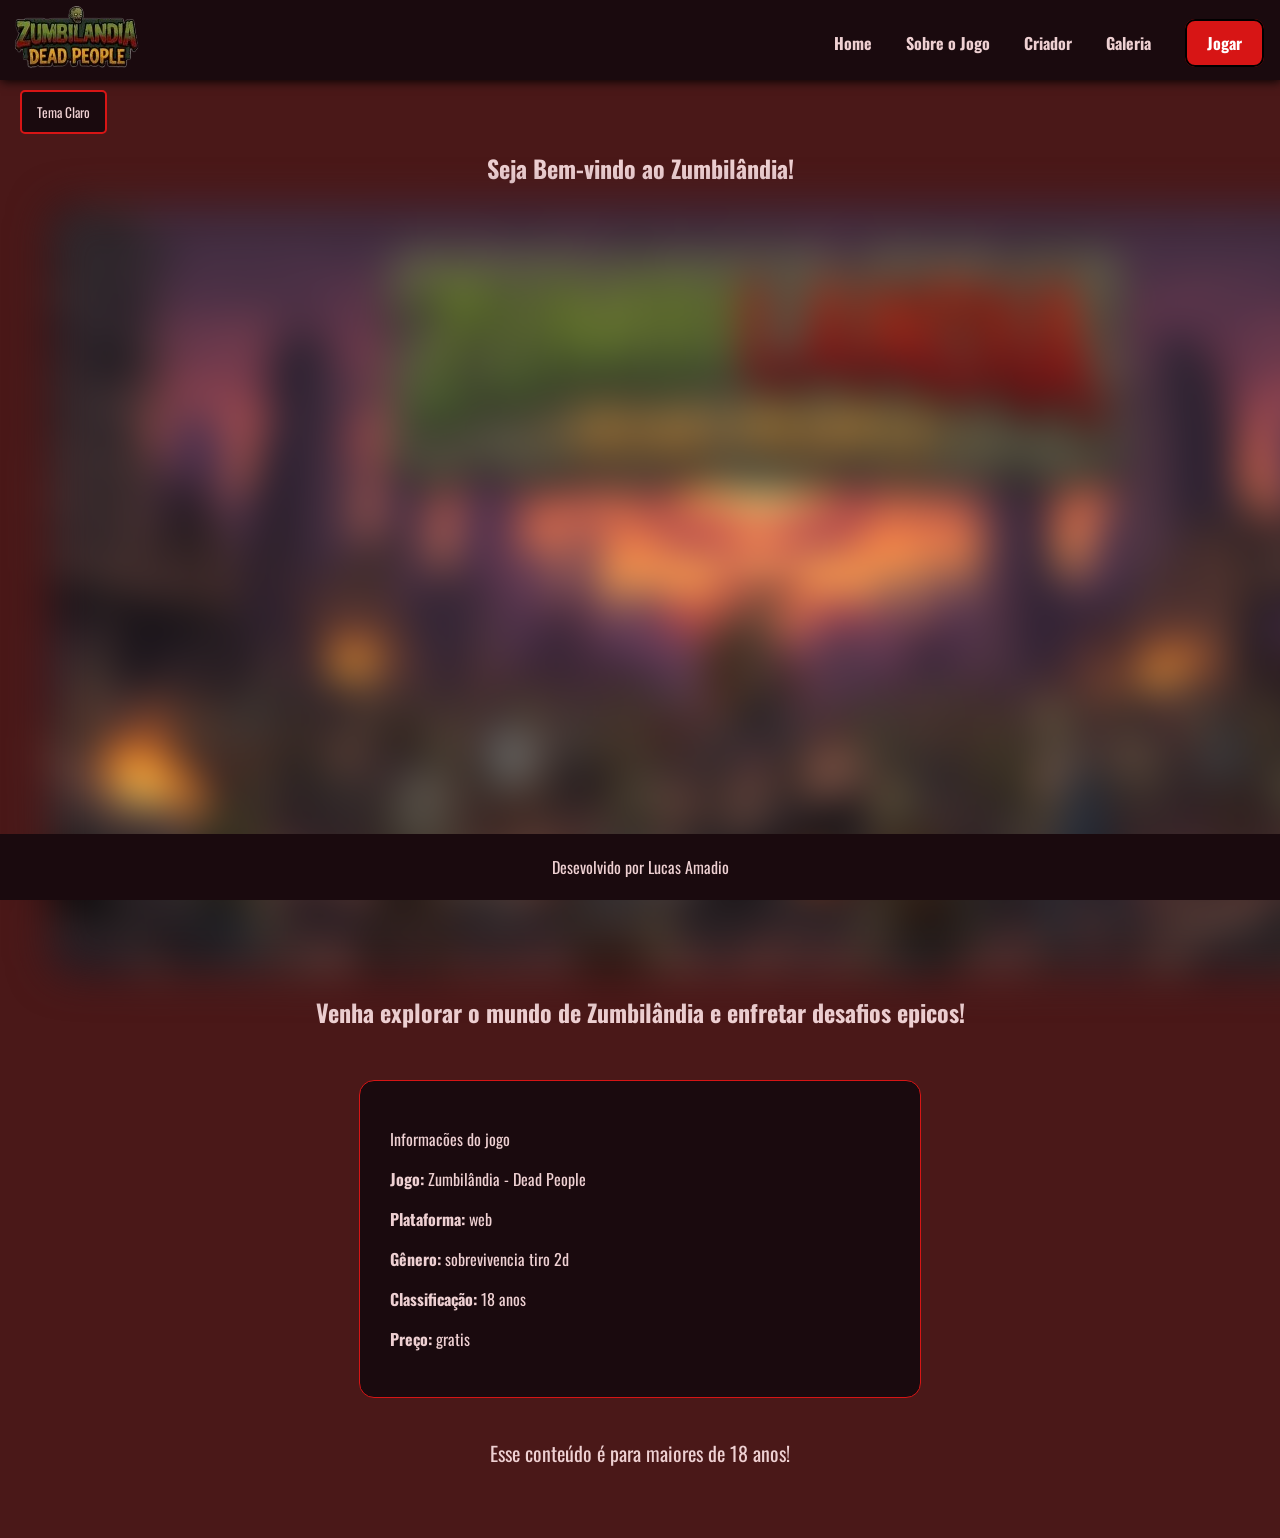
<file: index.html>
<!DOCTYPE html>
<html lang="pt-br">

<head>
    <meta name="viewport" content="width=device-width, initial-scale=1">
    <meta charset="utf-8">
    <title>Zumbilândia - Dead People</title>
    <link rel="icon" href="imagens/imagemDeInicio.jpg">
    <link rel="stylesheet" href="style.css">
    <meta name="viewport" content="width=device-width, initial-scale=1.0">

    <link rel="preconnect" href="https://fonts.googleapis.com">
    <link rel="preconnect" href="https://fonts.gstatic.com" crossorigin>
    <link
        href="https://fonts.googleapis.com/css2?family=Oswald:wght@200..700&family=Roboto:ital,wght@0,100..900;1,100..900&display=swap"
        rel="stylesheet">
</head>

<body>
    <header>
        <a href="index.html" title="Home">
            <img src="imagens/logo5edit.png" alt="Logo do Jogo" title="Zumbilândia - Dead People">
        </a>

        <nav>
            <a href="index.html" title="Home">Home</a>
            <a href="sobre.html" title="Sobre o Jogo">Sobre o Jogo</a>
            <a href="criador.html" title="Criador">Criador</a>
            <a href="galeria.html" title="Galeria">Galeria</a>
            <a class="botao" href="jogar.html" title="jogar">Jogar</a>
        </nav>
    </header>

    <section>
        <h1>Seja Bem-vindo ao Zumbilândia!</h1>
        <img src="imagens/CapaInicio.png" alt="Capa do Jogo" id="capa-jogo" title="Pessoa sendo cercada por zumbis">
        <h2>Venha explorar o mundo de Zumbilândia e enfretar desafios epicos!</h2>

        <div id="info-jogo">
            <p>Informacões do jogo</p>
            <p><strong>Jogo:</strong> <span id="nomeJogo"></span></p>
            <p><strong>Plataforma:</strong> <span id="Plataforma"></span></p>
            <p><strong>Gênero:</strong> <span id="Gênero"></span></p>
            <p><strong>Classificação:</strong> <span id="Idade"></span></p>
            <p><strong>Preço:</strong> <span id="Preço"></span></p>
        </div>

        <div id="conteudo-sensivel">
            <p>Esse conteúdo é para maiores de 18 anos!</p>
        </div>
    </section>

    <script>

        const containerTema = document.createElement("div");
        const btnTema = document.createElement("button");

        containerTema.id = "container-seletor";
        btnTema.id = "alternar-tema";

       
        btnTema.innerText = "Tema Claro";

        // Posicao botau
        containerTema.style.position = "absolute";
        containerTema.style.top = "90px";
        containerTema.style.left = "20px";
        containerTema.style.zIndex = "1000";

        // Design do Botão 
        btnTema.style.padding = "10px 15px";
        btnTema.style.cursor = "pointer";
        btnTema.style.fontFamily = "'Oswald', sans-serif";
        btnTema.style.borderRadius = "5px";
        btnTema.style.transition = "0.3s";
        btnTema.style.backgroundColor = "#1A0A0E";
        btnTema.style.color = "#eed0d2";
        btnTema.style.border = "2px solid #D71515";

        containerTema.appendChild(btnTema);
        document.body.prepend(containerTema);

        btnTema.addEventListener("click", () => {
            const corpo = document.body;

            
            if (corpo.style.backgroundColor === "rgb(215, 21, 21)" || corpo.style.backgroundColor === "#D71515") {
               
                corpo.style.backgroundColor = "#4a1818";
                btnTema.innerText = "Tema Claro";
                btnTema.style.backgroundColor = "#1A0A0E";
                btnTema.style.color = "#eed0d2";
            } else {

                corpo.style.backgroundColor = "#D71515";
                btnTema.innerText = "Tema Escuro";
                btnTema.style.backgroundColor = "#ffffff";
                btnTema.style.color = "#1A0A0E";
            }
        });

        const Game = "Zumbilândia - Dead People"
        const plataformaJogo = "web"
        const generoJogo = "sobrevivencia tiro 2d"
        const IdadeMini = "18 anos"
        const Preço = "gratis"

        document.getElementById("nomeJogo").innerText = Game
        document.getElementById("Plataforma").innerText = plataformaJogo
        document.getElementById("Gênero").innerText = generoJogo
        document.getElementById("Idade").innerText = IdadeMini
        document.getElementById("Preço").innerText = Preço

        const Ano_Lancamento = 2026;
        let anoAtual = new Date().getFullYear();


        if (anoAtual == Ano_Lancamento) {
            alert("Esse jogo é um grande lançamento deste ano sobre um mundo novo para o publico");
        }

        let nomeVisitante = prompt("bem-Vindo a Zumbilândia - Dead People! Qual é seu nome?");
        let idade = Number(prompt(" Ola " + nomeVisitante + " Qual é sua idade? "));

        const imagemCapa = document.getElementById("capa-jogo");

        if (idade >= 18) {
            alert(" Obrigado " + nomeVisitante + " por confirmar sua Idade! Seu acesso foi liberado ");
            imagemCapa.style.filter = "none";
        } else {
            alert(nomeVisitante + " por segurança impediremos o seu acesso a o conteudo sensivel! ");
            imagemCapa.style.filter = "blur(20px)";
        }

    </script>

    <footer>
        <p>Desevolvido por Lucas Amadio</p>
    </footer>
</body>

</html>
</file>
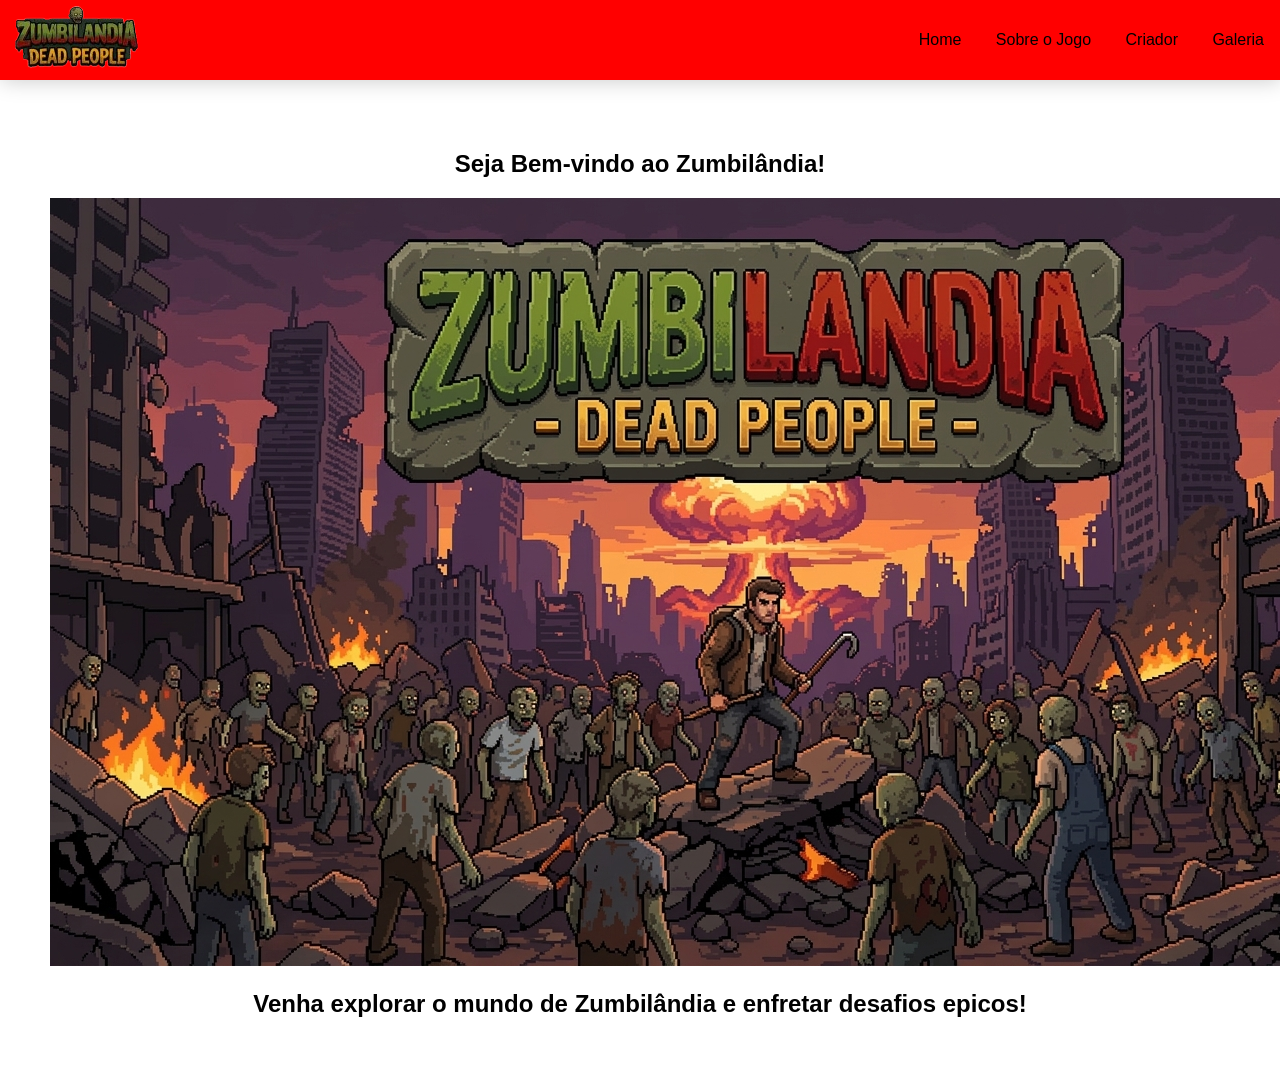
<file: --Projeto1Bimestre/index.html>
<!DOCTYPE html>
<html lang="pt-br">
    <head>
     <meta name="viewport" content="width=device-width, initial-scale=1">
     <meta charset="utf-8">
      <title>Zumbilândia - Dead People</title>
     <link rel="icon" href="imagens/imagemDeInicio.jpg">
     <link rel="stylesheet" href="style.css">
    </head>
    <body>
        <header>
            <a href="index.html" title="Home">
                <img src="imagens/logo5.png" alt="Logo do Jogo" title="Zumbilândia - Dead People">
            </a>
            <nav>
                <a href="index.html" title="Home">Home</a>
                <a href="Sobre o Jogo.Html" title="Sobre o Jogo">Sobre o Jogo</a>
                <a href="Criador.Html" title="Criador">Criador</a>
                <a href="Galeria.html" title="Galeria">Galeria</a>
                
            </nav>
        </header>
        <section>
            <h1>Seja Bem-vindo ao Zumbilândia!</h1>
            <img src="imagens/CapaInicio.png" alt="Capa do Jogo" title="Pessoa sendo cercada por zumbis">
            <p> <h2>Venha explorar o mundo de Zumbilândia e enfretar desafios epicos!</h2></p>

        </section>
        
    </body>
</html>
</file>
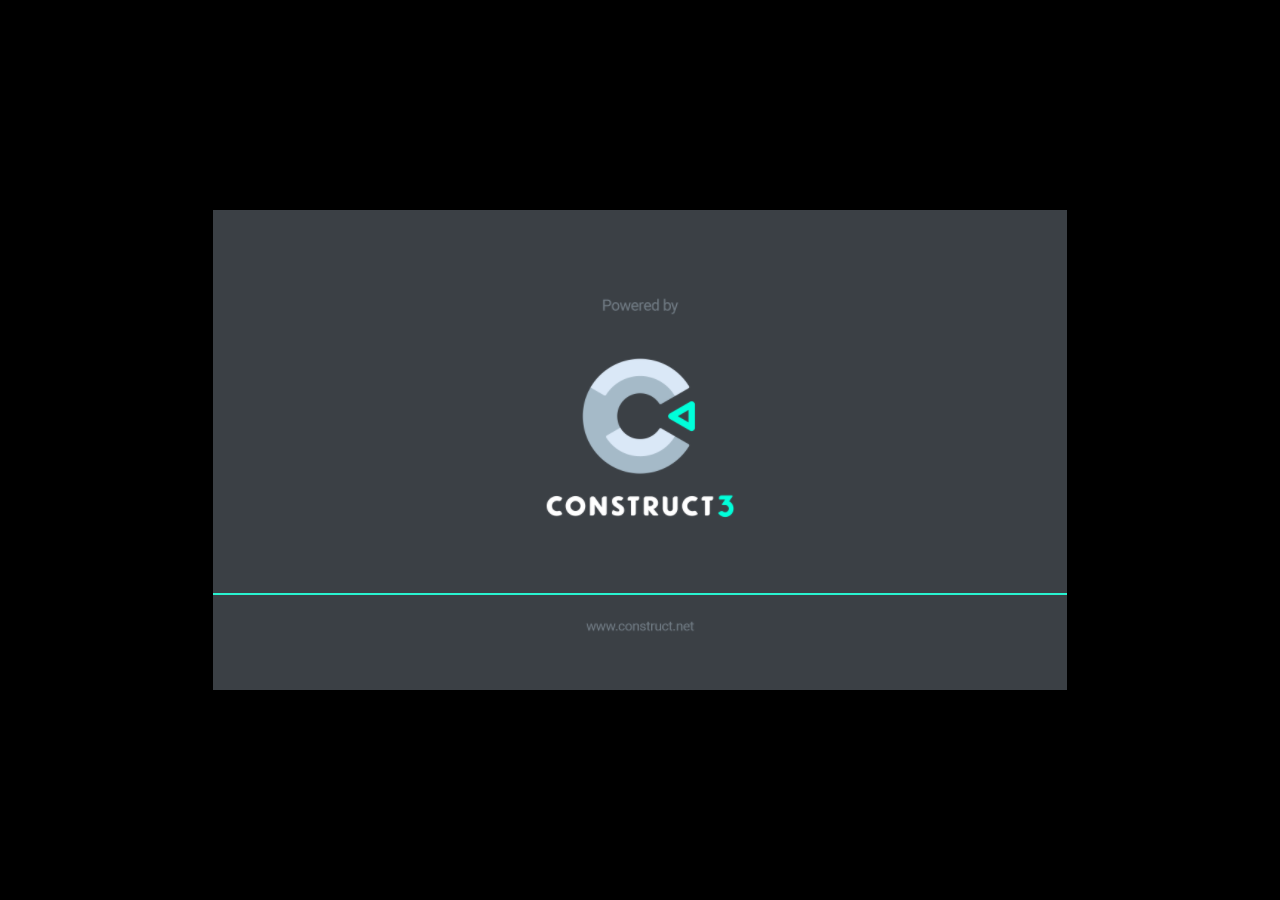
<file: Zumbilandia/index.html>
<!DOCTYPE html>
<html>
<head>
    <meta charset="UTF-8">
	<title>Zumbilandia</title>
	<meta name="viewport" content="width=device-width, initial-scale=1.0, maximum-scale=1.0, minimum-scale=1.0, user-scalable=no">
	
	<!-- Made with Construct, the game and app creator :: https://www.construct.net -->
	<meta name="generator" content="Scirra Construct">



	<link rel="manifest" href="appmanifest.json">
	<link rel="apple-touch-icon" sizes="128x128" href="icons/icon-128.png">
	<link rel="apple-touch-icon" sizes="256x256" href="icons/icon-256.png">
	<link rel="apple-touch-icon" sizes="512x512" href="icons/icon-512.png">
	<link rel="icon" type="image/png" href="icons/icon-512.png">

	<link rel="stylesheet" href="style.css">



</head> 
 
<body>

	

<script>
if (location.protocol.substr(0, 4) === "file")
{
	alert("Web exports won't work until you upload them. (When running on the file: protocol, browsers block many features from working for security reasons.)");
}
</script>
	
	<noscript>
		<div id="notSupportedWrap">
			<h2 id="notSupportedTitle">This content requires JavaScript</h2>
			<p class="notSupportedMessage">JavaScript appears to be disabled. Please enable it to view this content.</p>
		</div>
	</noscript>
	<script src="scripts/modernjscheck.js"></script>
	<script src="scripts/supportcheck.js"></script>
	<script src="scripts/offlineclient.js" type="module"></script>
	<script src="scripts/main.js" type="module"></script>
	<script src="scripts/register-sw.js" type="module"></script>

</body> 
</html>
</file>
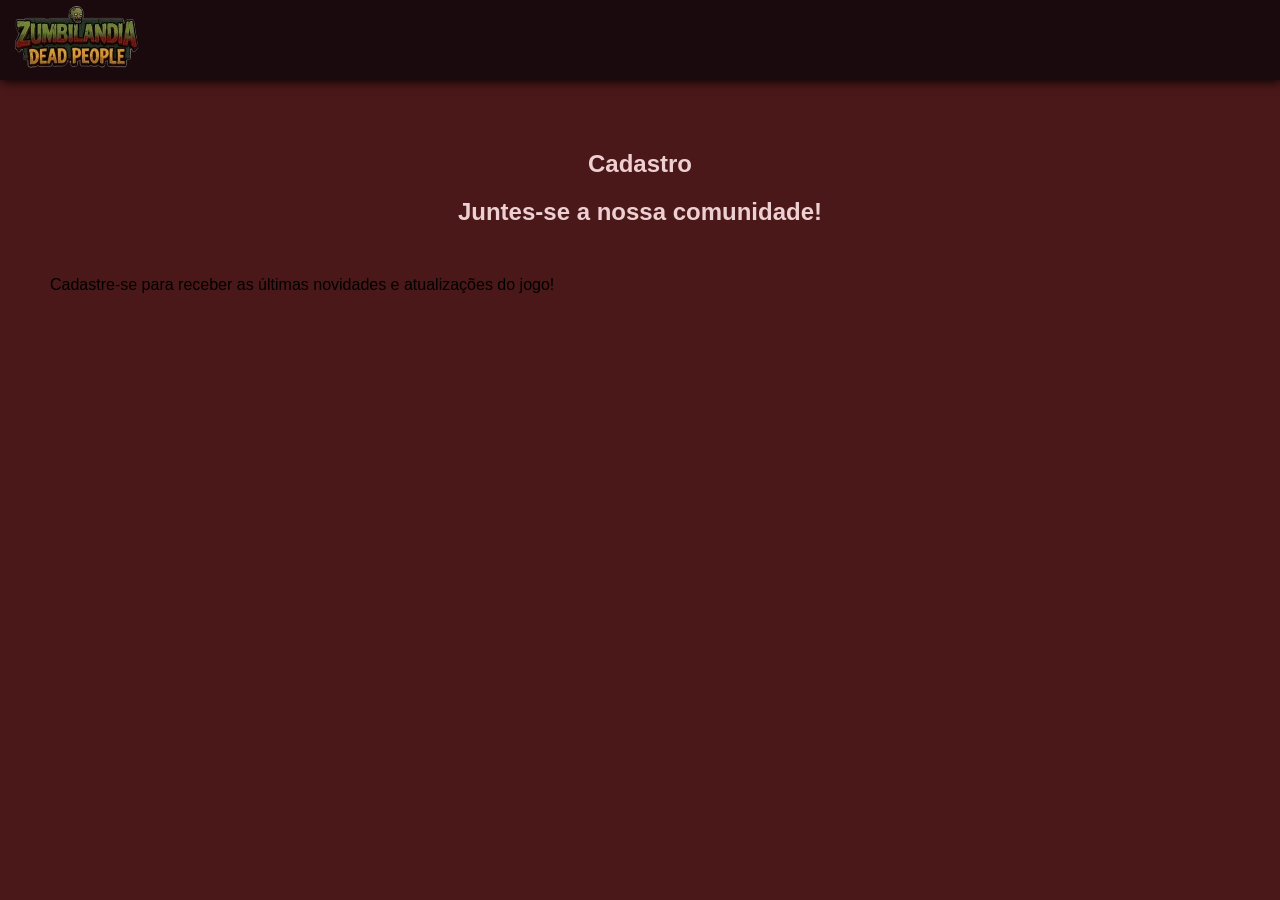
<file: cadastro.html>
<!DOCTYPE html>
<html lang="pt-br">
    <head>
     <meta name="viewport" content="width=device-width, initial-scale=1">
     <meta charset="utf-8">
      <title>Zumbilândia - Dead People</title>
     <link rel="icon" href="imagens/imagemDeInicio.jpg">
     <link rel="stylesheet" href="style.css">
    </head>
    <body>
        <header>
            <a href="index.html" title="Galeria">
                <img src="imagens/logo5.png" alt="Logo do Jogo" title="Zumbilândia - Dead People">
            </a>
            <nav>
                <a href="index.html" title="Home">Home</a>
                <a href="Sobre.html" title="Sobre o Jogo">Sobre o Jogo</a>
                <a href="Criador.html" title="Criador">Criador</a>
                <a href="Galeria.html" title="Galeria">Galeria</a>
                <a href="cadastro.html" title="Cadastro">Cadastro</a>
                <a class="botao" href="Jogar.html" title="Login">Jogar</a>
            </nav>
        </header>
        <section class="cadastro">
            <h1>Cadastro</h1>
            <h2>Juntes-se a nossa comunidade!</h2>
            <p>Cadastre-se para receber as últimas novidades e atualizações do jogo!</p>
        </section>
    </body>

</html>
</file>
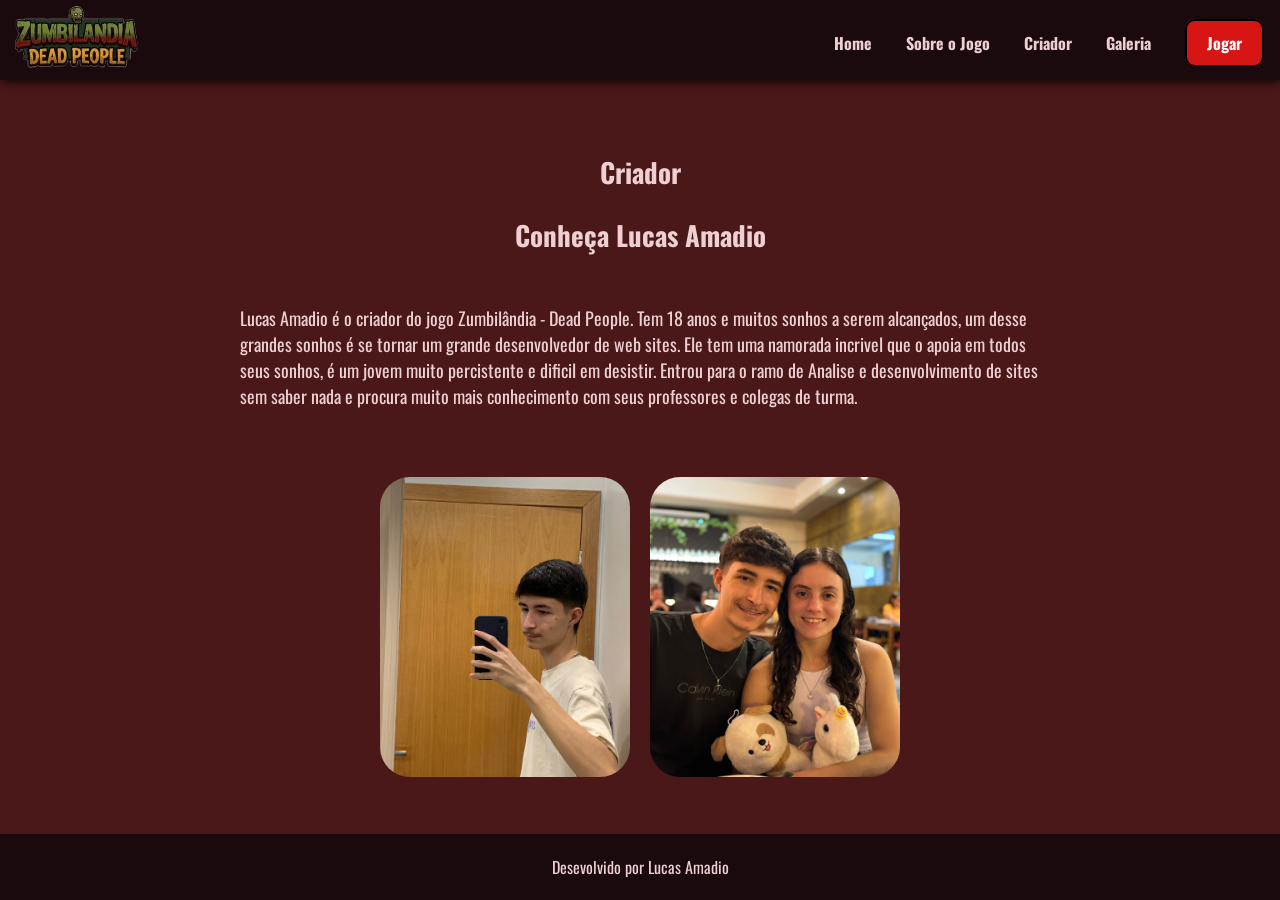
<file: criador.html>
<!DOCTYPE html>
<html lang="pt-br">

<head>
    <meta name="viewport" content="width=device-width, initial-scale=1">
    <meta charset="utf-8">
    <title>Zumbilândia - Dead People</title>
    <link rel="icon" href="imagens/imagemDeInicio.jpg">
    <link rel="stylesheet" href="style.css">
    <meta name="viewport" content="width=device-width, initial-scale=1.0">

    <link rel="preconnect" href="https://fonts.googleapis.com">
<link rel="preconnect" href="https://fonts.gstatic.com" crossorigin>
<link href="https://fonts.googleapis.com/css2?family=Oswald:wght@200..700&family=Roboto:ital,wght@0,100..900;1,100..900&display=swap" rel="stylesheet">
</head>

<body>
    <header>
        <a href="index.html" title="Sobre o Jogo">
            <img src="imagens/logo5edit.png" alt="Logo do Jogo" title="Zumbilândia - Dead People">
        </a>
        <nav>
            <a href="index.html" title="Home">Home</a>
            <a href="sobre.html" title="Sobre o Jogo">Sobre o Jogo</a>
            <a href="criador.html" title="Criador">Criador</a>
            <a href="galeria.html" title="Galeria">Galeria</a>
            <a class="botao" href="jogar.html" title="jogar">Jogar</a>
        </nav>
    </header>
    <section class="criador">
        <h1>Criador</h1>
        <h2>Conheça Lucas Amadio</h2>
        <p>Lucas Amadio é o criador do jogo Zumbilândia - Dead People. Tem 18 anos e muitos sonhos a serem alcançados, um desse grandes sonhos é se tornar um grande desenvolvedor de web sites. Ele tem uma namorada incrivel que o apoia em todos seus sonhos, é um jovem muito percistente e dificil em desistir. Entrou para o ramo de Analise e desenvolvimento de sites sem saber nada e procura muito mais conhecimento com seus professores e colegas de turma.</p>
    </section>
    <main>
      <div class="grid">
        <div class="coluna">
            <img src="imagens/fotoMinha2.jpeg" alt="Foto de Lucas e sua namorada" title="Foto de Lucas e sua namorada">
        </div>
        <div class="coluna2">     
            <img src="imagens/minhafoto3.jpg" alt="Foto de Lucas" title="Foto de Lucas">
        </div>
      </div>
    </main>


</body>
 <footer>
        <p>Desevolvido por Lucas Amadio</p>
    </footer>

</html>
</file>
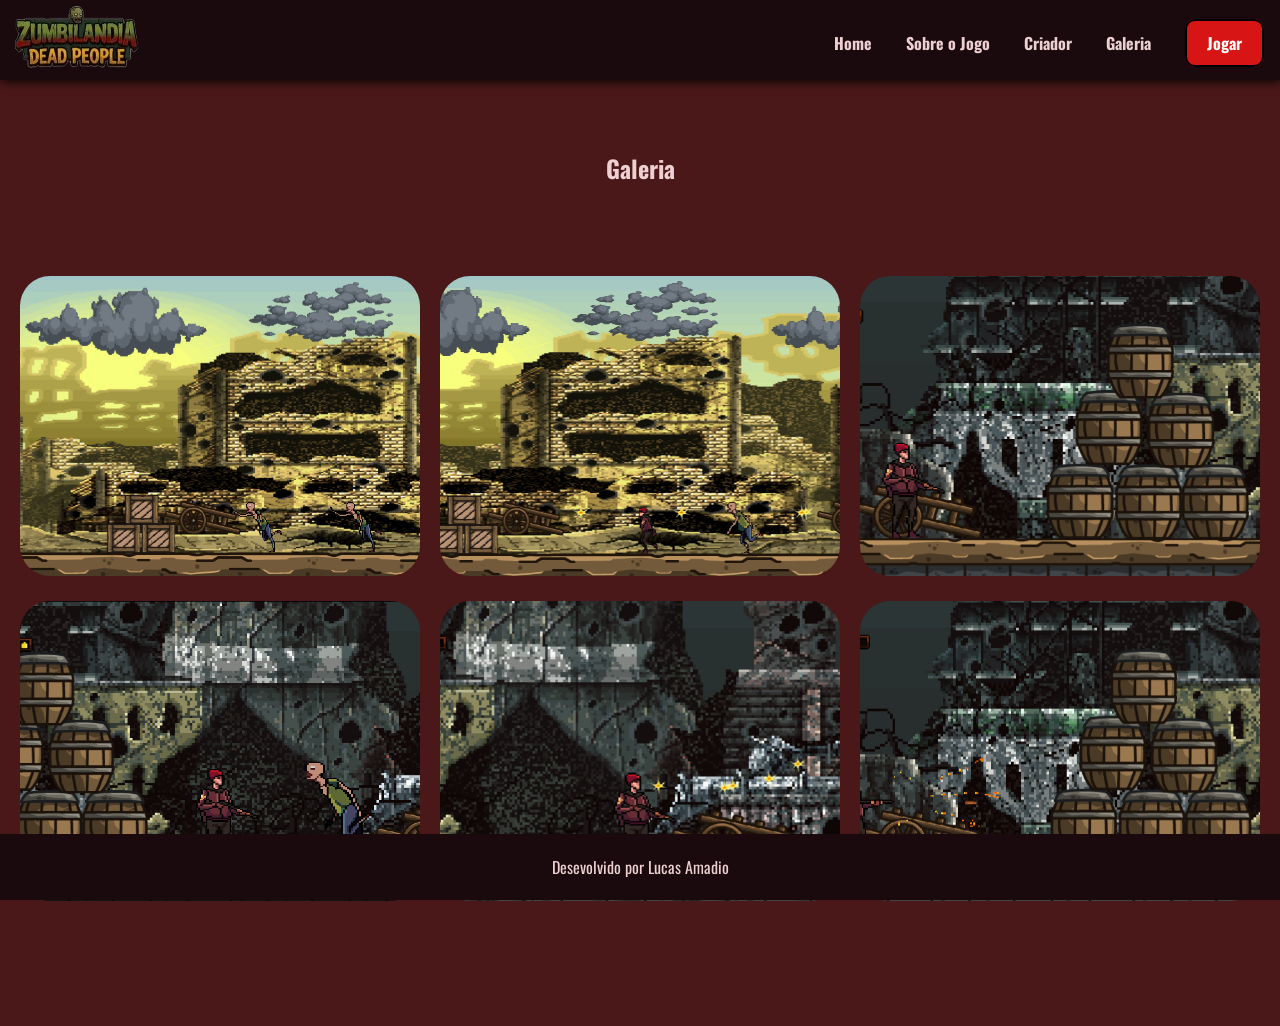
<file: galeria.html>
<!DOCTYPE html>
<html lang="pt-br">

<head>
    <meta name="viewport" content="width=device-width, initial-scale=1">
    <meta charset="utf-8">
    <title>Zumbilândia - Dead People</title>
    <link rel="icon" href="imagens/imagemDeInicio.jpg">
    <link rel="stylesheet" href="style.css">
    <meta name="viewport" content="width=device-width, initial-scale=1.0">

    <link rel="preconnect" href="https://fonts.googleapis.com">
<link rel="preconnect" href="https://fonts.gstatic.com" crossorigin>
<link href="https://fonts.googleapis.com/css2?family=Oswald:wght@200..700&family=Roboto:ital,wght@0,100..900;1,100..900&display=swap" rel="stylesheet">
</head>

<body>
    <header>
        <a href="index.html" title="Galeria">
            <img src="imagens/logo5edit.png" alt="Logo do Jogo" title="Zumbilândia - Dead People">
        </a>
        <nav>
            <a href="index.html" title="Home">Home</a>
            <a href="sobre.html" title="Sobre o Jogo">Sobre o Jogo</a>
            <a href="criador.html" title="Criador">Criador</a>
            <a href="galeria.html" title="Galeria">Galeria</a>
            <a class="botao" href="jogar.html" title="jogar">Jogar</a>
        </nav>
    </header>
    <section class="galeria">
        <h1>Galeria</h1>
    </section>
    <main>
        <div class="grid grid-galeria">
            <div id="img-1">
                <img src="imagens/CapturaDeTela5.png" alt="Primeira Fase" title="Primeira Fase">
            </div>
            <div id="img-2">
                <img class="img-2" src="imagens/CapturaDeTela4.png" alt="Primeira Fase" title="Primeira Fase">
            </div>
            <div id="img-3">
                <img class="img-3" src="imagens/CapturaDeTela3.png" alt="Segunda Fase" title="Segunda Fase">
            </div>
            <div id="img-4">
                <img class="img-4" src="imagens/CapturaDeTela2.png" alt="Segunda Fase" title="Segunda Fase">
            </div>
            <div id="img-5">
                <img class="img-5" src="imagens/CapturaDeTela1.png" alt="Segunda Fase" title="Segunda Fase">
            </div>
            <div id="img-6">
                <img class="img-6" src="imagens/CapturaDeTela0.png" alt="Segunda Fase" title="Segunda Fase">
            </div>
        </div>
    </main>
</body>
<footer>
    <p>Desevolvido por Lucas Amadio</p>
</footer>

</html>
</file>
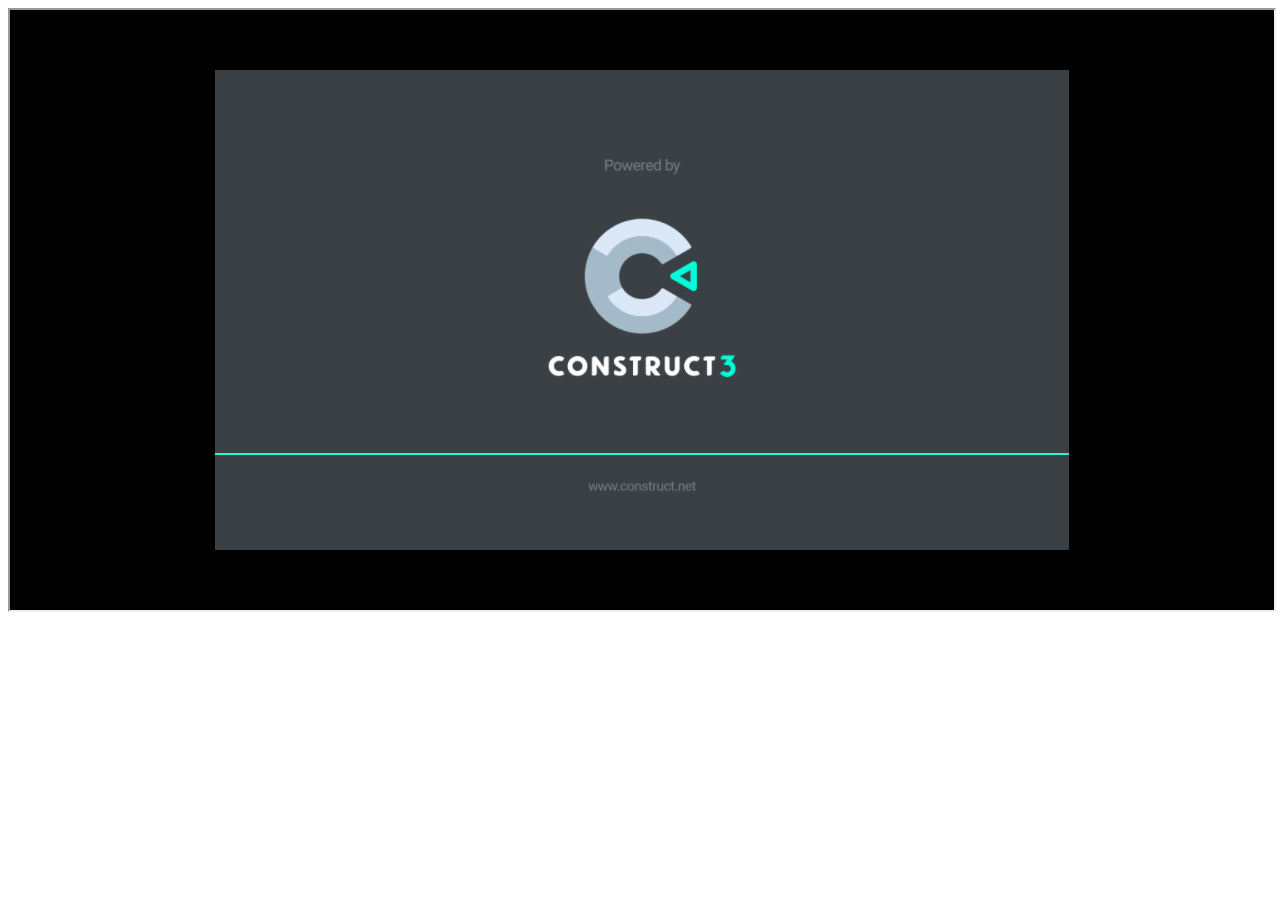
<file: jogar.html>
<!DOCTYPE html>
<html lang="pt-br">
    <head>
        <meta charset="UTF-8">
        <meta name="viewport" content="width=device-width, initial-scale=1.0">
        <title>Jogo</title>
    </head>
    <body>
        <iframe width="100%" height="600" src="Zumbilandia/index.html"></iframe>
    </body>
</html>
</file>
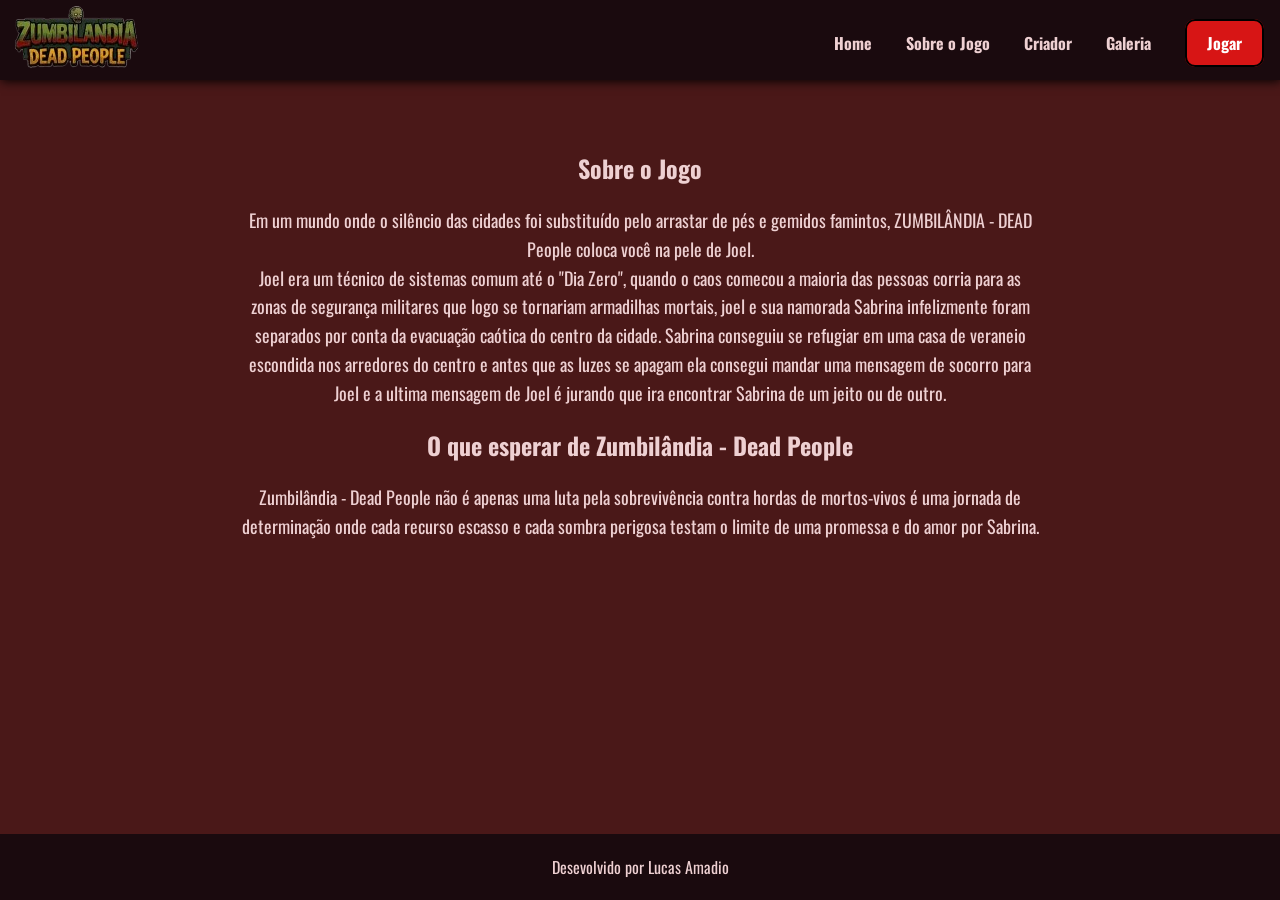
<file: sobre.html>
<!DOCTYPE html>
<html lang="pt-br">

<head>
    <meta name="viewport" content="width=device-width, initial-scale=1">
    <meta charset="utf-8">
    <title>Zumbilândia - Dead People</title>
    <link rel="icon" href="imagens/imagemDeInicio.jpg">
    <link rel="stylesheet" href="style.css">
    <meta name="viewport" content="width=device-width, initial-scale=1.0">

    <link rel="preconnect" href="https://fonts.googleapis.com">
<link rel="preconnect" href="https://fonts.gstatic.com" crossorigin>
<link href="https://fonts.googleapis.com/css2?family=Oswald:wght@200..700&family=Roboto:ital,wght@0,100..900;1,100..900&display=swap" rel="stylesheet">
</head>

<body>
    <header>
        <a href="index.html" title="Sobre o Jogo">
            <img src="imagens/logo5edit.png"alt="Logo do Jogo" title="Zumbilândia - Dead People">
        </a>
        <nav>
            <a href="index.html" title="Home">Home</a>
            <a href="sobre.html" title="Sobre o Jogo">Sobre o Jogo</a>
            <a href="criador.html" title="Criador">Criador</a>
            <a href="galeria.html" title="Galeria">Galeria</a>
            <a class="botao" href="jogar.html" title="jogar">Jogar</a>
        </nav>
    </header>
    <section class="sobre">
        <h1>Sobre o Jogo</h1>
        <p>Em um mundo onde o silêncio das cidades foi substituído pelo arrastar de pés e gemidos famintos, ZUMBILÂNDIA
            - DEAD People coloca você na pele de Joel.<br> Joel era um técnico de sistemas comum até o "Dia Zero",
            quando o caos comecou a maioria das pessoas corria para as zonas de segurança militares que logo se
            tornariam armadilhas mortais, joel e sua namorada Sabrina infelizmente foram separados por conta da
            evacuação caótica do centro da cidade. Sabrina conseguiu se refugiar em uma casa de veraneio escondida nos
            arredores do centro e antes que as luzes se apagam ela consegui mandar uma mensagem de socorro para Joel e a
            ultima mensagem de Joel é jurando que ira encontrar Sabrina de um jeito ou de outro.</p>
        <p>
        <h1>O que esperar de Zumbilândia - Dead People</h1>
        </p>
        <p>
        Zumbilândia - Dead People não é apenas uma luta pela sobrevivência contra hordas de mortos-vivos é uma
            jornada de determinação onde cada recurso escasso e cada sombra perigosa testam o limite de uma promessa e
            do amor por Sabrina.
        </p>
    </section>


</body>
 <footer>
        <p>Desevolvido por Lucas Amadio</p>
    </footer>

</html>
</file>
<file: style.css>
body {
    font-family: "Oswald", sans-serif;
    margin: 0;   
    background-color: #4a1818;
}

/* css do header */
header {
    width: 100%;    
    background-color: #1A0A0E;
    box-shadow: 1px 1px 10px black;
    padding: 1px;    
    box-sizing: border-box;  
    height: 80px;
    overflow-y: hidden;
}


 /* css do menu */
header nav {

    float: right;    
    margin-top: 30px;    
}

 /*  links do menu */
header nav a {
    font-weight: bold;
    text-decoration: none;
    color: #eed0d2;
    margin: 15px;
}

/* mudar cor da letra ao passa mouse */
header nav a:hover {
    color: #D71515;
}

#info-jogo  {
    background-color: #1A0A0E; 
    color: #eed0d2;            
    padding: 30px;             
    border-radius: 15px;       
    max-width: 500px; 
    margin: 40px auto;         
    text-align: left;          
    border: 1px solid #D71515; 

}


/* section das letras*/
section {
    padding: 50px;

    h1 {
        text-align: center;    
        font-family: "Oswald", sans-serif;    
        color: #eed0d2;
    }

    h2 {
        text-align: center;
        font-family: "Oswald", sans-serif;
        color: #eed0d2;
        margin-bottom: 50px;
    }

    img {
        border-radius: 20px;  
        display: block;      
        margin: 0 auto;      
    }
    
    #conteudo-sensivel{
        text-align: center;
        font-family: "Oswald", sans-serif;
        color: #eed0d2;
        font-size: 20px;
        margin-top: 20px;
    }
}


 /* pagina sobre */
.sobre {
    font-family: "Oswald", sans-serif;
    text-align: center;
    padding: 50px;   
    margin-top: auto;
}

.sobre h1 {
    font-family: "Oswald", sans-serif;
    text-align: center;
}

.sobre p {
    color: #eed0d2;
    font-family: "Oswald", sans-serif;
    font-size: 18px;    
    line-height: 1.6;    
    max-width: 800px;   
    margin: 20px auto
}



/*  criador */

.criador {
    color: #eed0d2;
    font-family: "Oswald", sans-serif;
    font-size: 18px;
    max-width: 800px;
    margin: 0 auto
}

.grid  {
    display: grid;
    gap: 20px;
    text-align: center;
    justify-content: center; 
    margin: 0 auto 100px auto;
}

/*  criador fotos */
.criador + main .grid{
    grid-template-columns: repeat(2, 250px);
}

.grid img {
    max-width: 100%;
    height: 270px;
    border-radius: 30px;
}


 /* galeria */
.galeria {
    text-align: center;
    padding: 50px;
    font-family: "Oswald", sans-serif;


}

.grid-galeria {
    grid-template-columns: repeat(3, 1fr);
    padding: 20px;
}

.grid img{
    width: 100%;
    height: 300px;
    transition: transform 0.3s;
    object-fit: cover;
    border-radius: 30px;
}

.grid img:hover {
    transform: scale(1.05);
}


/* jogar */

.botao {
    font-weight: bold;
    border: 20px black;
    background: #D71515;
    color: white;
    padding: 10px 20px;
    border: solid 2px;
    border-color: black;
    border-radius: 10px;
}
.botao:hover{
    background-color: #1A0A0E;
    color: #D71515;
    border-color: #D71515;
    transition: 0.1s;
}


footer {
    font-family: "Oswald", sans-serif;
    background-color:  #1A0A0E;
    color: #eed0d2;
    text-align: center;
    padding: 5px;
    position: fixed;
    width: 100%;
    bottom: 0;
    box-sizing: border-box;

}

/*configuraçao celular*/

@media (max-width: 768px) {
    header {
        height: auto; 
        padding: 0px;
        overflow: visible; 
        
    }

    header nav {
        float: none;
        text-align: center;
        margin-top: 10px;
        display: flex;
        flex-wrap: wrap;
        justify-content: center;
    }

    header nav a {
        margin: 5px 10px; 
        font-size: 14px;
    }

    section {
        padding: 20px;

        img{
            width: 100%;
        }
    }

        #conteudo-sensivel {
            padding-bottom:  30px;
        }

    #container-seletor {
        left: 0 !important;  
        margin-top: 63px;     
    }

    #alternar-tema {
        font-size: 14px;  
    }



    /* Ajuste da Grid para celular */
    .grid, .grid-galeria, .criador + main .grid{
        grid-template-columns: 1fr;
        padding: 10px;
    }

    .grid img {
        height: auto;
        width: 100%;
    }

    footer {
        width: 100%;
        text-align: center;
    }
}
</file>
<file: --Projeto1Bimestre/style.css>
body {
    font-family: Arial, Helvetica, sans-serif;
    margin: 0; /* remove a margem padrão do navegador */
}
header {
    width: 100%;  /* largura da pagina */
    background-color: red;
    box-shadow: 1px 1px 20px #ccc;
    padding: 1px; /* margem dentro do objeto*/
    box-sizing: border-box; /* para o padding não aumentar a largura do header */
    height: 80px;
}
header nav {
    float: right;
    margin-top: 30px;
}
header nav a {
    text-decoration: none;
    color: #000000;
    margin: 15px;
}
header nav a:hover {
    color: white;
}
section {
    padding: 50px;
    
    

    h1{
        text-align: center;
        font-family: Arial, "Helvetica Neue", Helvetica, sans-serif;
    }
    h2{
        text-align: center;
        font-family: Arial, "Helvetica Neue", Helvetica, sans-serif;
    }
    
}
</file>
<file: Zumbilandia/style.css>
html, body {
	padding: 0;
	margin: 0;
	overflow: hidden;
	height: 100%;
}

body {
	background: #000000;
	color: white;
}

input[type="file"] {
	color: black;
}

/* for scaling checkboxes according to the font size */
.c3-auto-size-checkbox {
	font-size: 1em;
	width: 1em;
	height: 1em;
	vertical-align: bottom;
	margin: 0.1em 0.25em;
}

html, body, canvas {
	touch-action-delay: none;
	touch-action: none;
}

canvas, .c3htmlwrap {
	position: absolute;
}

.c3htmlwrap {
	contain: strict;
}

.c3overlay {
	pointer-events: none;
}

.c3htmlwrap[interactive] > * {
	pointer-events: auto;
}

/* HACK - work around elements being selectable only in iOS WKWebView for some reason */
html[ioswebview] .c3htmlwrap,
html[ioswebview] canvas {
	-webkit-user-select: none;
	user-select: none;
}

html[ioswebview] .c3htmlwrap > * {
	-webkit-user-select: auto;
	user-select: auto;
}

#notSupportedWrap {
	margin: 2em auto 1em auto;
	width: 75%;
	max-width: 45em;
	border: 2px solid #aaa;
	border-radius: 1em;
	padding: 2em;
	background-color: #f0f0f0;
	font-family: "Segoe UI", Frutiger, "Frutiger Linotype", "Dejavu Sans", "Helvetica Neue", Arial, sans-serif;
	color: black;
}

#notSupportedTitle {
	font-size: 1.8em;
}

.notSupportedMessage {
	font-size: 1.2em;
}

.notSupportedMessage em {
	color: #888;
}

/* bbcode styles */
.bbCodeH1 {
	font-size: 2em;
	font-weight: bold;
}

.bbCodeH2 {
	font-size: 1.5em;
	font-weight: bold;
}

.bbCodeH3 {
	font-size: 1.25em;
	font-weight: bold;
}

.bbCodeH4 {
	font-size: 1.1em;
	font-weight: bold;
}

.bbCodeItem::before {
	content: " • ";
}

/* For text icons converted to HTML: size the height to the line height
   preserving the aspect ratio. Also add position: relative as that allows
   just adding a 'top' style for the iconoffsety style. */
.c3-text-icon {
	height: 1em;
	width: auto;
	position: relative;
}

/* screen reader text */
.c3-screen-reader-text {
	position: absolute;
	width: 1px;
    height: 1px;
    overflow: hidden;
    clip: rect(1px, 1px, 1px, 1px);
}
</file>
